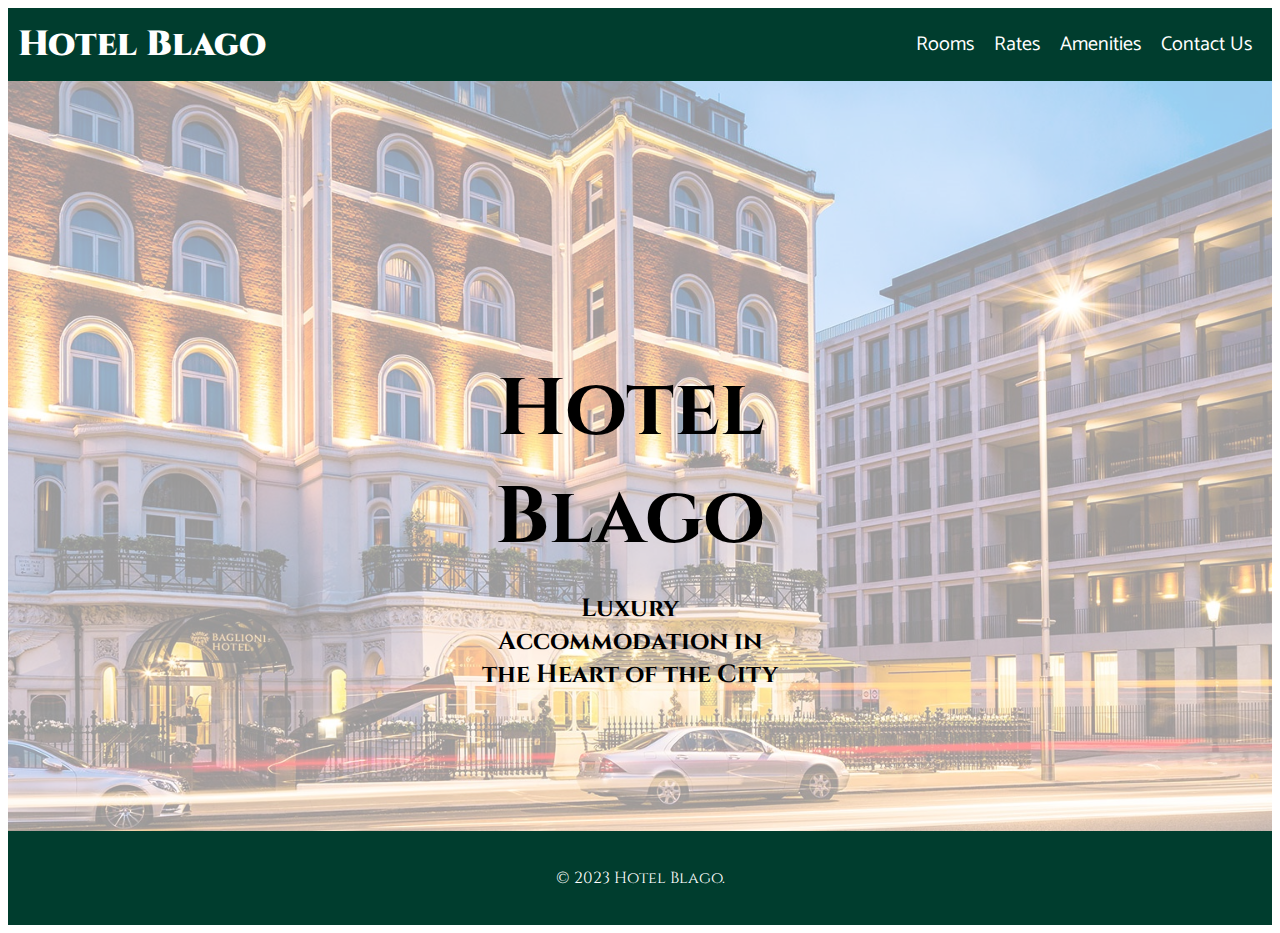
<file: index.html>
<!DOCTYPE html>
<html lang="en">
  <head>
    <title>Hotel Blago</title>
    <meta charset = "utf-8">
    <link href="styles/styles.css" type="text/css" rel = "stylesheet"/>
  </head>
  <body>
    <nav>
      <div class="logo">Hotel Blago</div>
      <div class="menu">
        <a href="rooms.html">Rooms</a>
        <a href="rates.html">Rates</a>
        <a href="amenities.html">Amenities</a>
        <a href="contact.html">Contact Us</a>
      </div>
    </nav>

    <main>
      <div class="wrapper">
        <div class="wrapper-image"></div>
        <div class="wrapper-text">
          <h1>Hotel Blago</h1>
          <p>Luxury Accommodation in the Heart of the City</p>
        </div>
      </div>
    </main>
    
    <footer>
      <p>&copy; 2023 Hotel Blago.</p>
    </footer>

  </body>
</html>
</file>
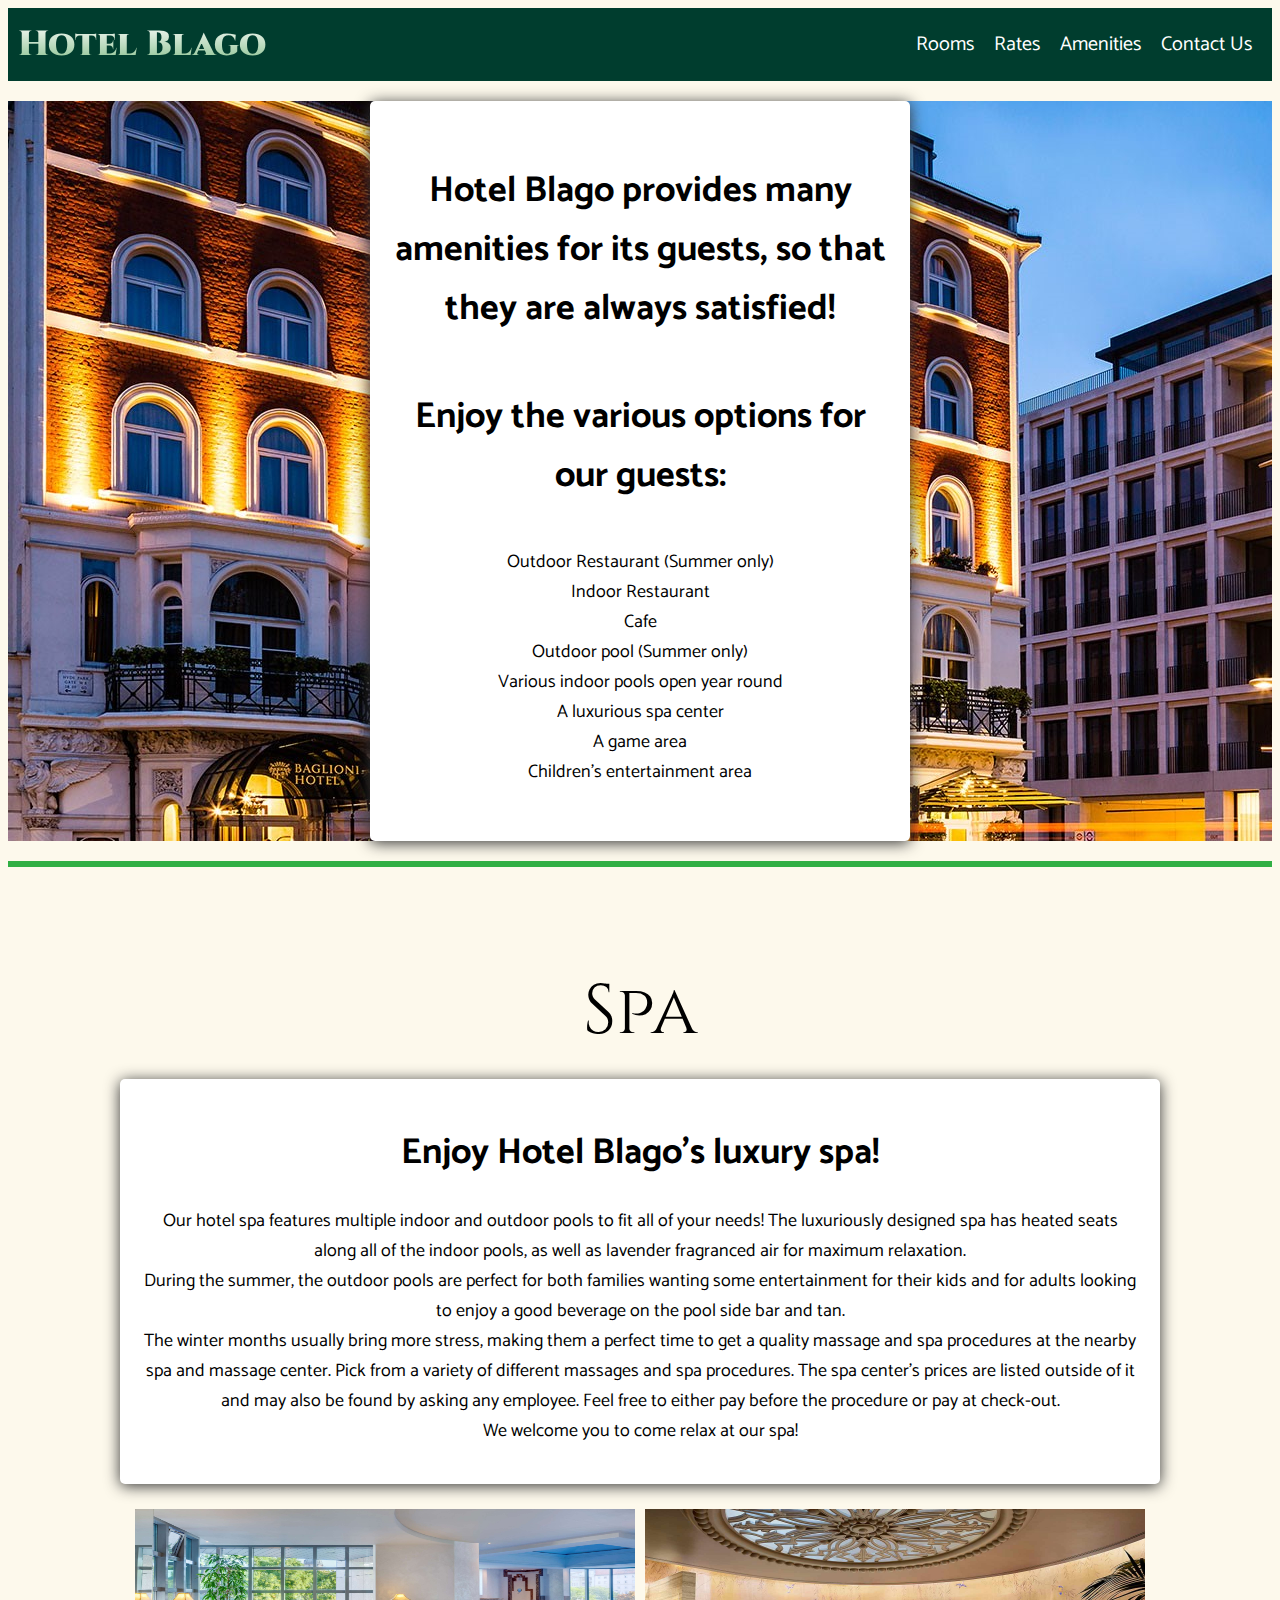
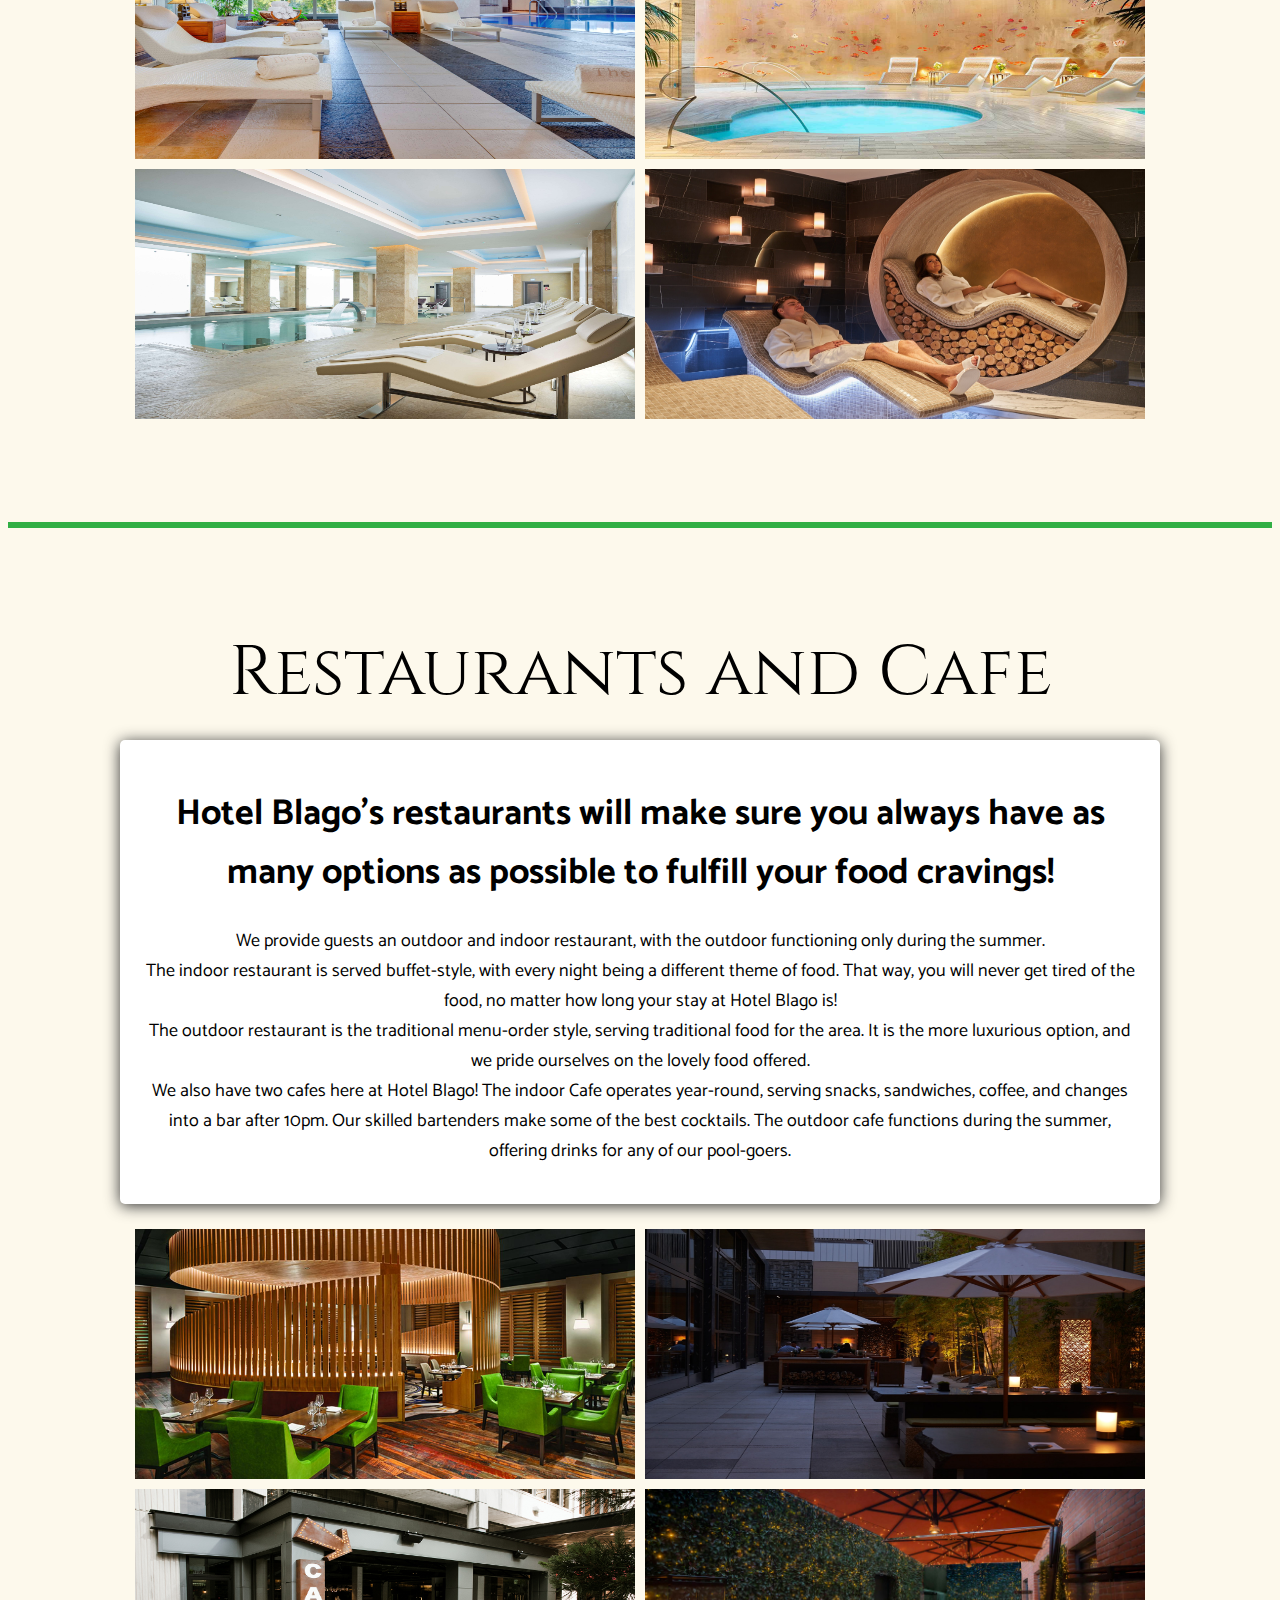
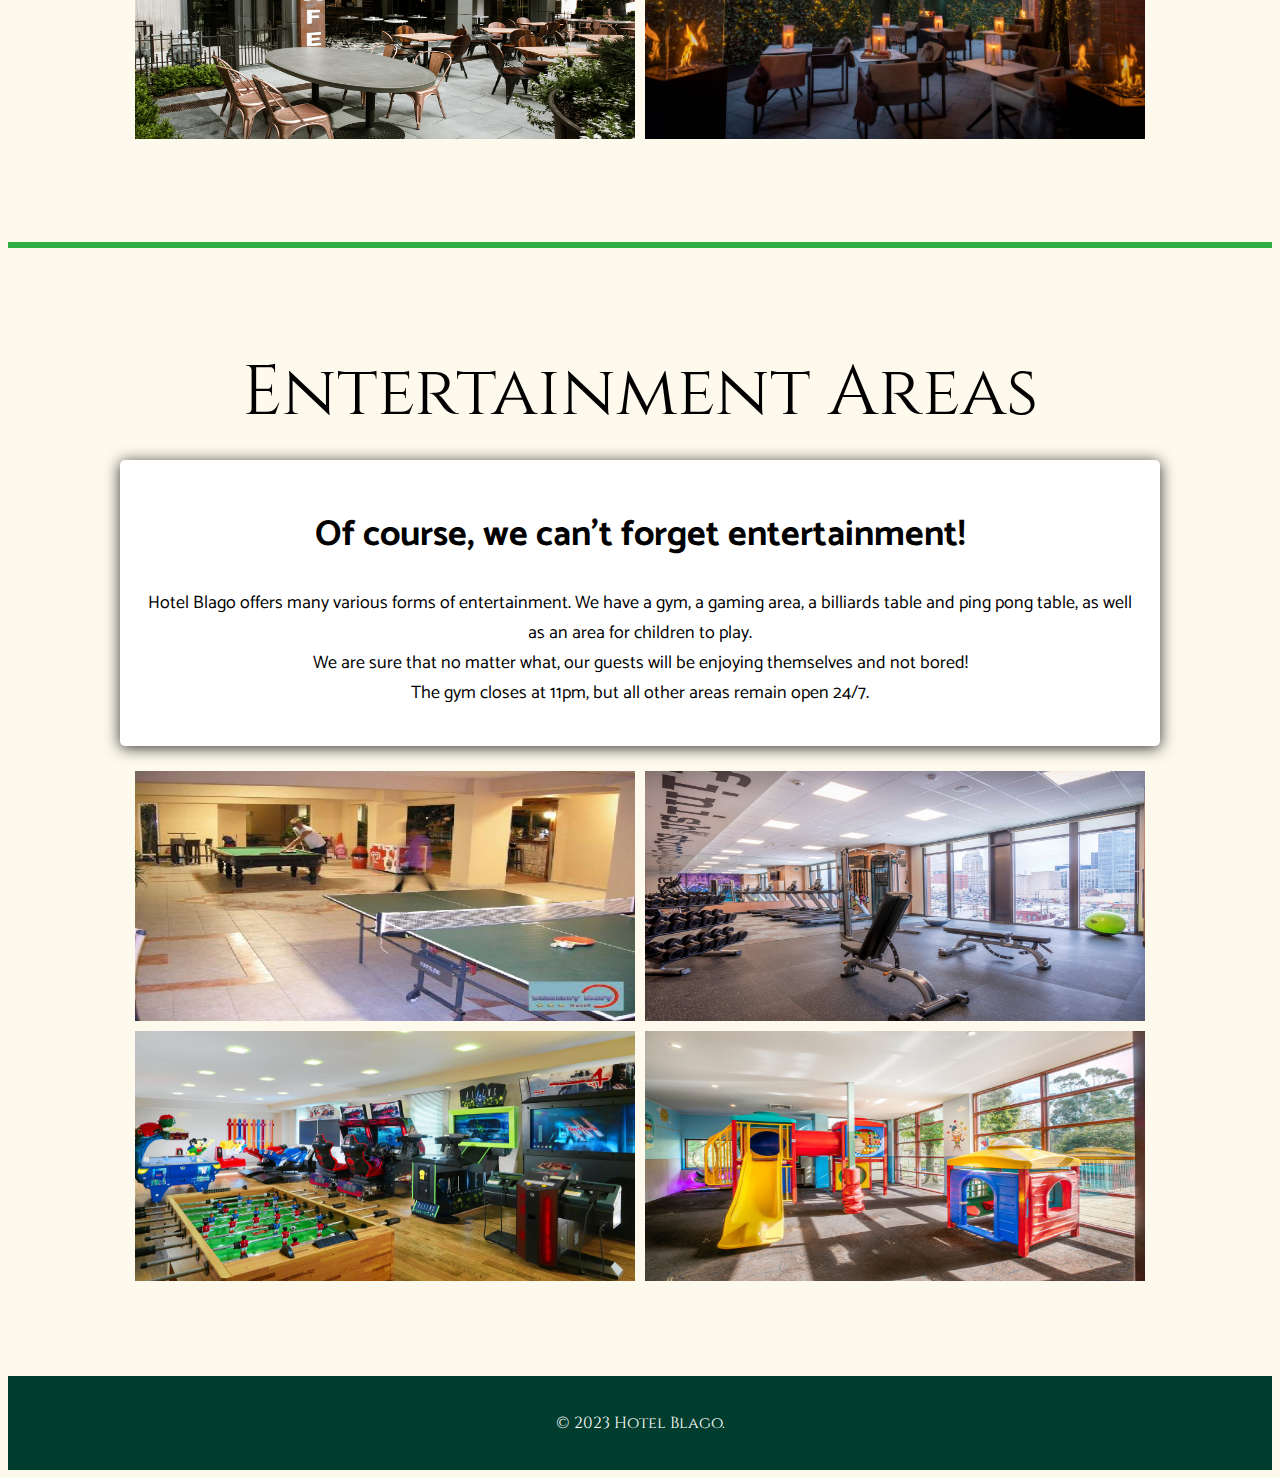
<file: amenities.html>
<!DOCTYPE html>
<html lang="en">
<head>
    <meta charset="UTF-8">
    <title>Amenities</title>
    <link href="styles/amenities.css" type="text/css" rel = "stylesheet"/>
</head>
<body>
    <nav>
        <div class="logo"><a href="index.html">Hotel Blago</a></div>
        <div class="menu">
          <a href="rooms.html">Rooms</a>
          <a href="rates.html">Rates</a>
          <a href="amenities.html">Amenities</a>
          <a href="contact.html">Contact Us</a>
        </div>
      </nav>
        <div class="landing-wrapper">
            <div class="landing">
            <h1>Hotel Blago provides many amenities for its guests, so that they are always satisfied!</h1>
            <h1>Enjoy the various options for our guests: </h1>
            <ul>
                <li>Outdoor Restaurant (Summer only)</li>
                <li>Indoor Restaurant</li>
                <li>Cafe</li>
                <li>Outdoor pool (Summer only)</li>
                <li>Various indoor pools open year round</li>
                <li>A luxurious spa center</li>
                <li>A game area</li>
                <li>Children's entertainment area</li>
            </ul>
            </div>
        </div>
        <hr>
    <div class="title">Spa</div>
      <div class="spa">
        <div class="spa-text">
        <h1>Enjoy Hotel Blago's luxury spa!</h1>
        <p> Our hotel spa features multiple indoor and outdoor pools to fit all of your needs!
            The luxuriously designed spa has heated seats along all of the indoor pools,
            as well as lavender fragranced air for maximum relaxation. 
            <br>
            During the summer, the outdoor pools are perfect for both families wanting 
            some entertainment for their kids and for adults looking to enjoy a good 
            beverage on the pool side bar and tan. 
            <br>
            The winter months usually bring more stress, making them a perfect time 
            to get a quality massage and spa procedures at the nearby spa and massage 
            center. Pick from a variety of different massages and spa procedures. The 
            spa center's prices are listed outside of it and may also be found by asking
            any employee. Feel free to either pay before the procedure or pay at check-out.
            <br>
            We welcome you to come relax at our spa!
        </p>
         </div>
        <div class="images-spa">
            <img src="images/spa-image.jpg" alt="Spa">
            <img src="images/pool-spa.jpg" alt="Hot Tub in Spa">
            <img src="images/pool.jpg" alt="Pool in Spa">
            <img src="images/sauna-spa.jpg" alt="Sauna">
        </div>
      </div>
      <hr>
    <div class="title">Restaurants and Cafe</div>
      <div class="restaurants">
        <div class="restaurant-text">
        <h1>Hotel Blago's restaurants will make sure you always have as many options as possible to fulfill your food cravings!</h1>
        <p>
            We provide guests an outdoor and indoor restaurant, with the outdoor
            functioning only during the summer.
            <br>
            The indoor restaurant is served buffet-style, with every night
            being a different theme of food. That way, you will never get tired
            of the food, no matter how long your stay at Hotel Blago is!
            <br>
            The outdoor restaurant is the traditional menu-order style,
            serving traditional food for the area. It is the more luxurious
            option, and we pride ourselves on the lovely food offered.
            <br>
            We also have two cafes here at Hotel Blago! The indoor Cafe
            operates year-round, serving snacks, sandwiches, coffee, and 
            changes into a bar after 10pm. Our skilled bartenders make 
            some of the best cocktails.
            The outdoor cafe functions during the summer, offering 
            drinks for any of our pool-goers.
        </p>
        </div>
      <div class="images-rest">
        <img src="images/indoor-rest.jpg" alt="Indoor Restaurant">
        <img src="images/outdoor-rest.jpg" alt="Outdoor Restaurant">
        <img src="images/cafe.jpg" alt="Cafe">
        <img src="images/outdoor2.jpg" alt="Outdoor cafe">
        </div>
    </div>
    <hr>
    <div class="title">Entertainment Areas</div>
      <div class="ent">
        <div class="ent-text">
        <h1>Of course, we can't forget entertainment!</h1>
        <p>
            Hotel Blago offers many various forms of entertainment. We have a gym, a gaming area,
            a billiards table and ping pong table, as well as an area for children to play.
            <br>
            We are sure that no matter what, our guests will be enjoying themselves and not 
            bored!
            <br>
            The gym closes at 11pm, but all other areas remain open 24/7.
        </p>
        </div>
      <div class="images-ent">
        <img src="images/entertainment-area.jpg" alt="Entertainment area">
        <img src="images/fitness.jpg" alt="Fitness">
        <img src="images/gaming.jpg" alt="Gaming">
        <img src="images/playground.jpg" alt="Playground for children">
        </div>
    </div>

    <footer>
        <p>&copy; 2023 Hotel Blago.</p>
    </footer>
</body>
</html>
</file>
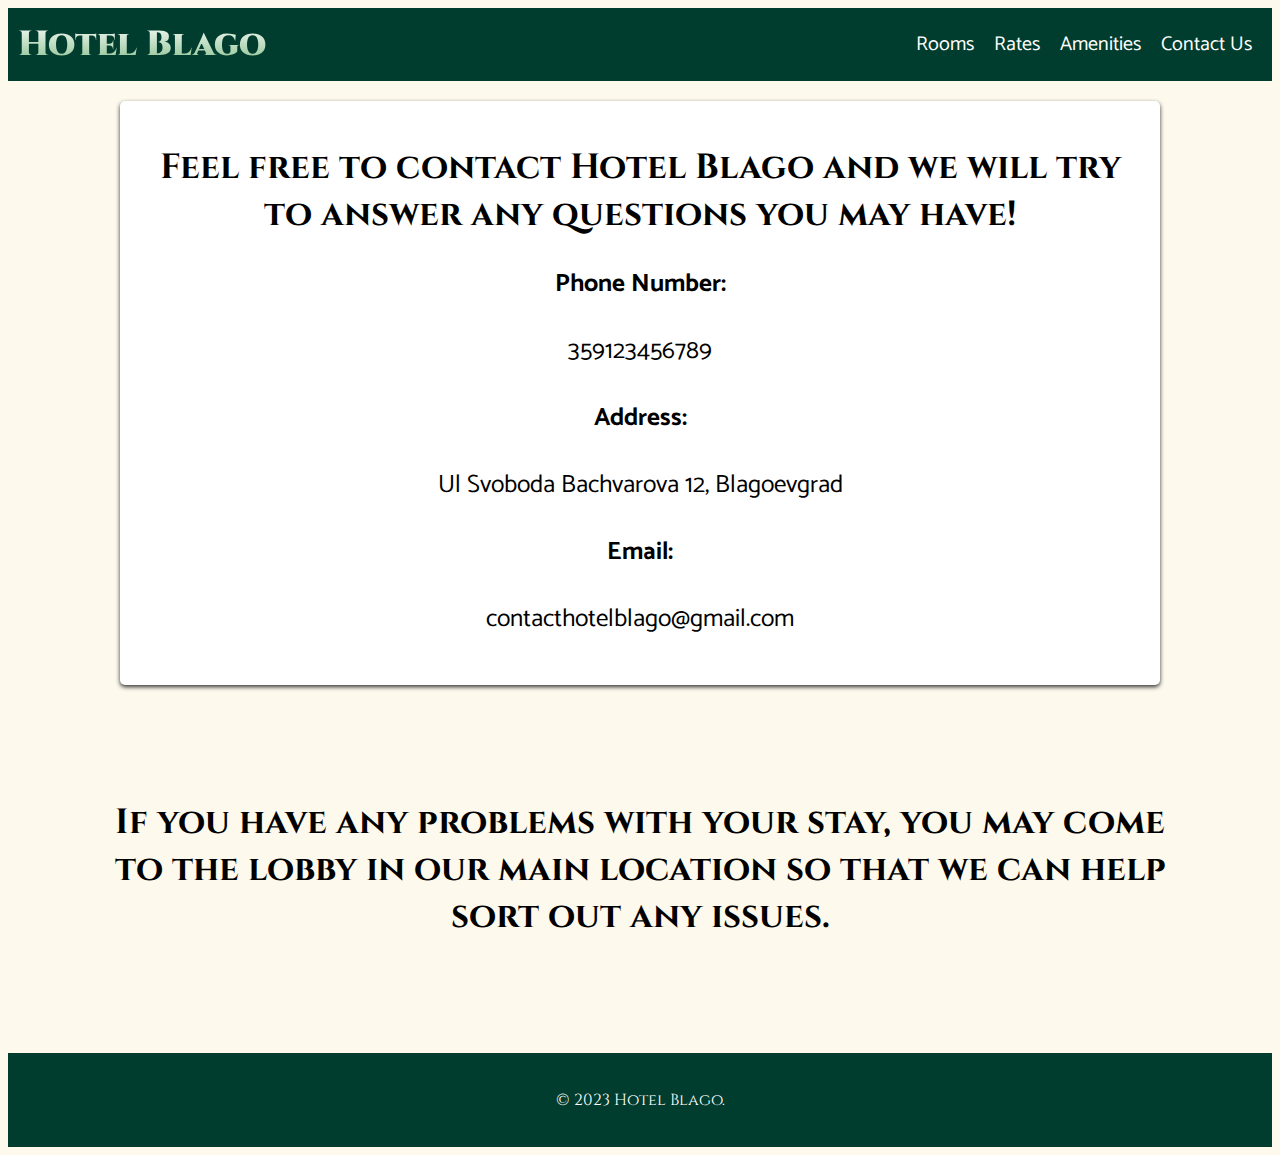
<file: contact.html>
<!DOCTYPE html>
<html lang="en">
    <head>
        <meta charset="utf-8">
        <title>Contact us!</title>
        <link href="styles/contact.css" type="text/css" rel = "stylesheet"/>
    </head>
    <body>
        <nav>
            <div class="logo"><a href="index.html">Hotel Blago</a></div>
            <div class="menu">
              <a href="rooms.html">Rooms</a>
              <a href="rates.html">Rates</a>
              <a href="amenities.html">Amenities</a>
              <a href="contact.html">Contact Us</a>
            </div>
          </nav>
        <div class="contact-wrapper">
            <h1>Feel free to contact Hotel Blago and we will try to answer any questions you may have!</h1>
            <p> <strong>Phone Number: </strong></p>
            <p> 359123456789</p>
            <p> <strong>Address: </strong></p>
            <p> Ul Svoboda Bachvarova 12, Blagoevgrad</p>
            <p> <strong>Email: </strong></p>
            <p> contacthotelblago@gmail.com</p>
        </div>
        <h1 id="bottom-text">If you have any problems with your stay, you may come to the lobby in our main location so that we can help sort out any issues.</h1>
        <footer>
            <p>&copy; 2023 Hotel Blago.</p>
          </footer>
    </body>
</html>
</file>
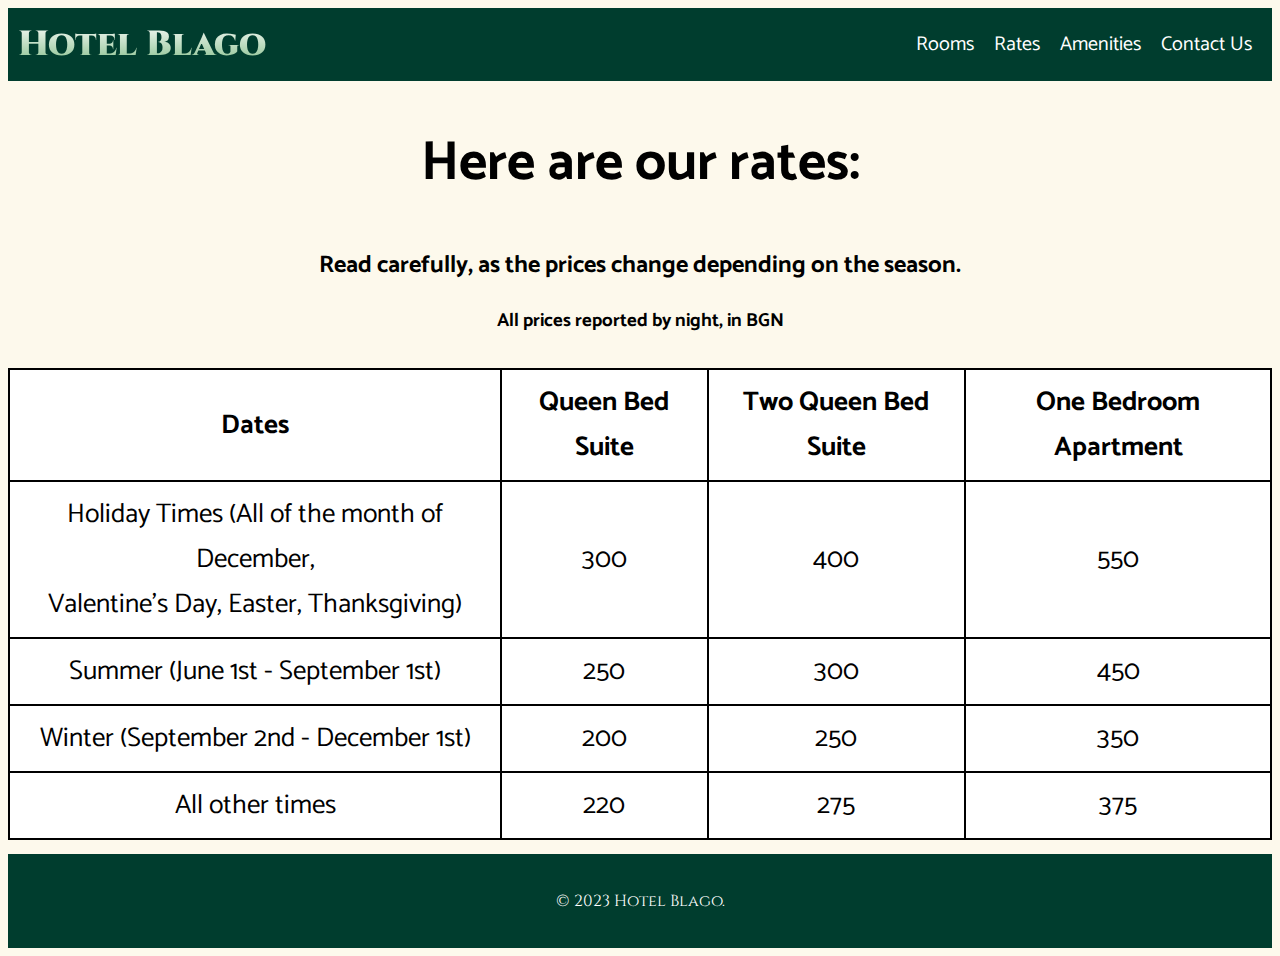
<file: rates.html>
<!DOCTYPE html>
<html lang="en">
    <head>
        <meta charset="utf-8">
        <title>Rates</title>
        <link href="styles/rates.css" type="text/css" rel = "stylesheet"/>
    </head>
    <body>
        <nav>
            <div class="logo"><a href="index.html">Hotel Blago</a></div>
            <div class="menu">
                <a href="rooms.html">Rooms</a>
                <a href="rates.html">Rates</a>
                <a href="amenities.html">Amenities</a>
                <a href="contact.html">Contact Us</a>
            </div>
          </nav>
        <h1>Here are our rates: </h1>
        <h2>Read carefully, as the prices change depending on the season.</h2>
        <h3>All prices reported by night, in BGN</h3>
        <div class="table-div">
        <table>
            <tr>
                <th>Dates</th>
                <th>Queen Bed Suite</th>
                <th>Two Queen Bed Suite</th>
                <th>One Bedroom Apartment</th>
            </tr>
            <tr>
                <td>Holiday Times (All of the month of December,<br>Valentine's Day, Easter, Thanksgiving)</td>
                <td>300</td>
                <td>400</td>
                <td>550</td>
            </tr>
            <tr>
                <td>Summer (June 1st - September 1st)</td>
                <td>250</td>
                <td>300</td>
                <td>450</td>
            </tr>
            <tr>
                <td>Winter (September 2nd - December 1st)</td>
                <td>200</td>
                <td>250</td>
                <td>350</td>
            </tr>
            <tr>
                <td>All other times</td>
                <td>220</td>
                <td>275</td>
                <td>375</td>
            </tr>
        </table>
    </div>
        <footer>
            <p>&copy; 2023 Hotel Blago.</p>
          </footer>
    </body>
</html>
</file>
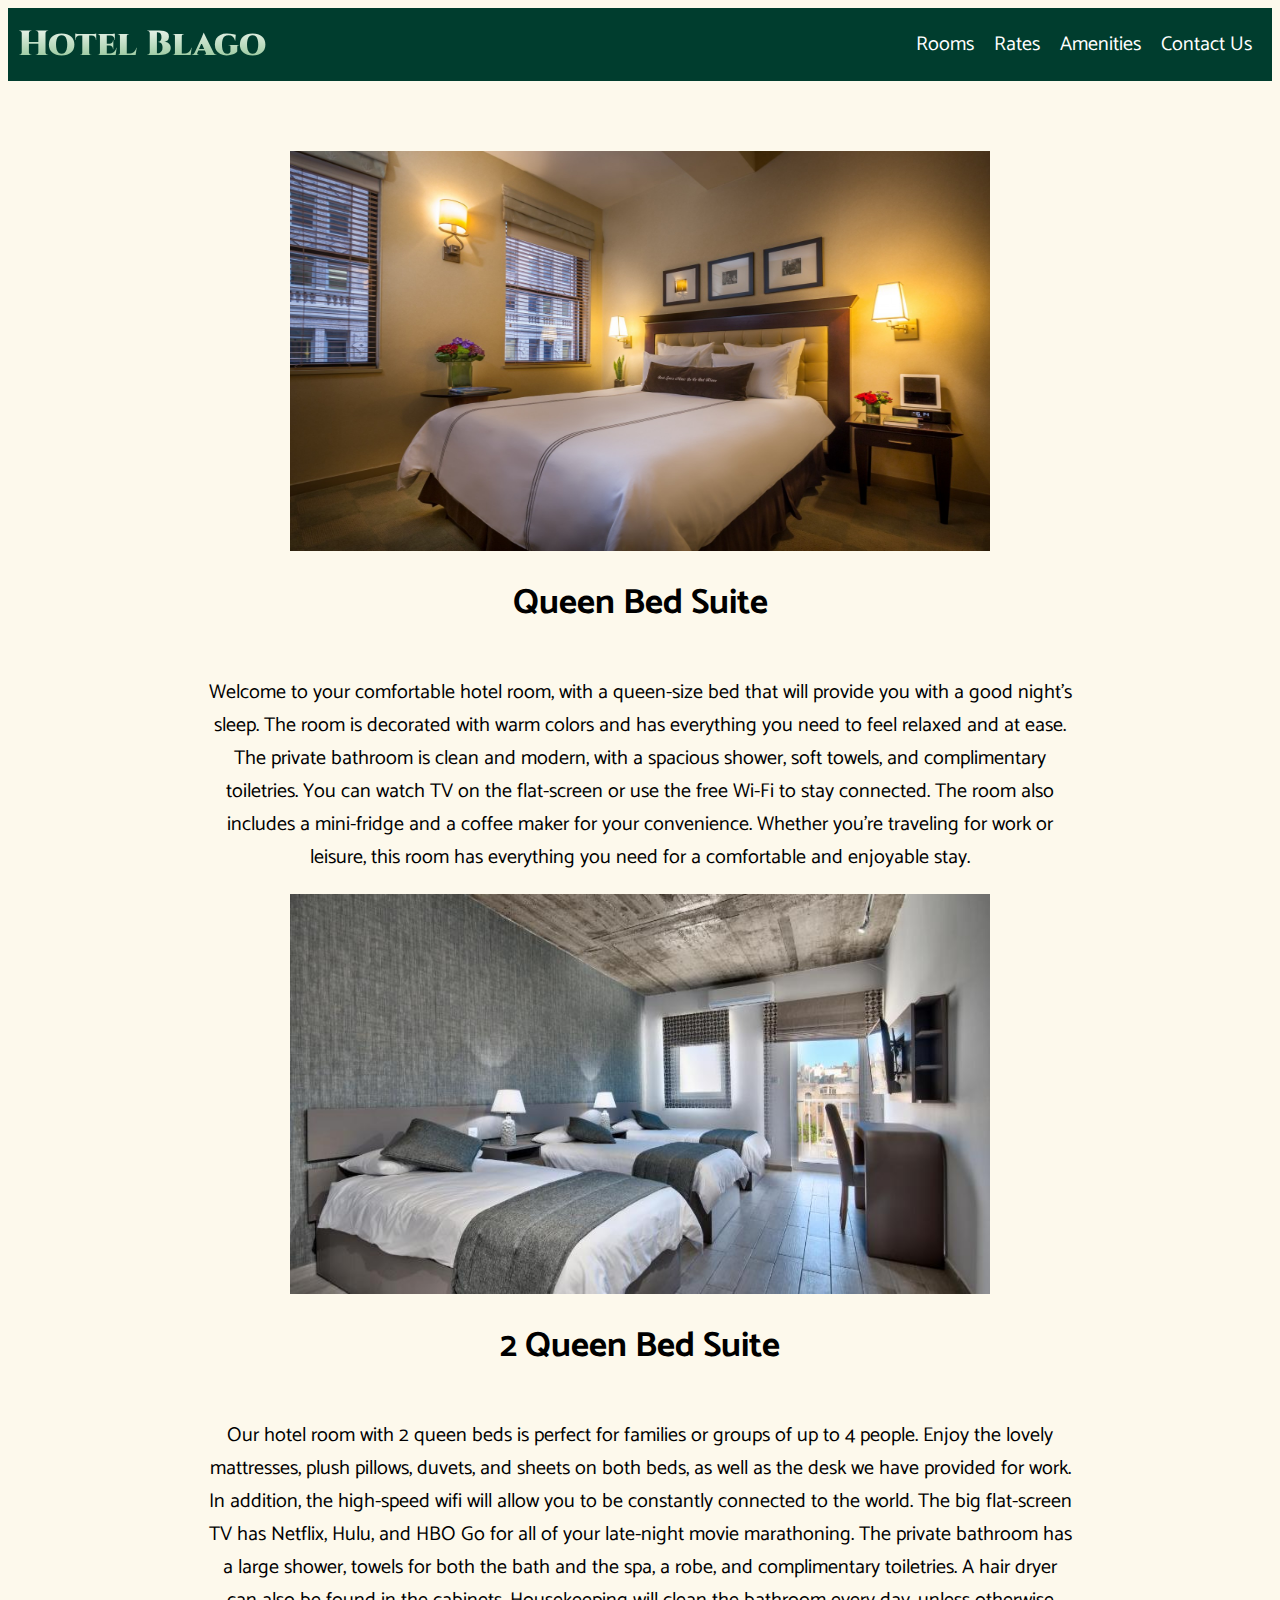
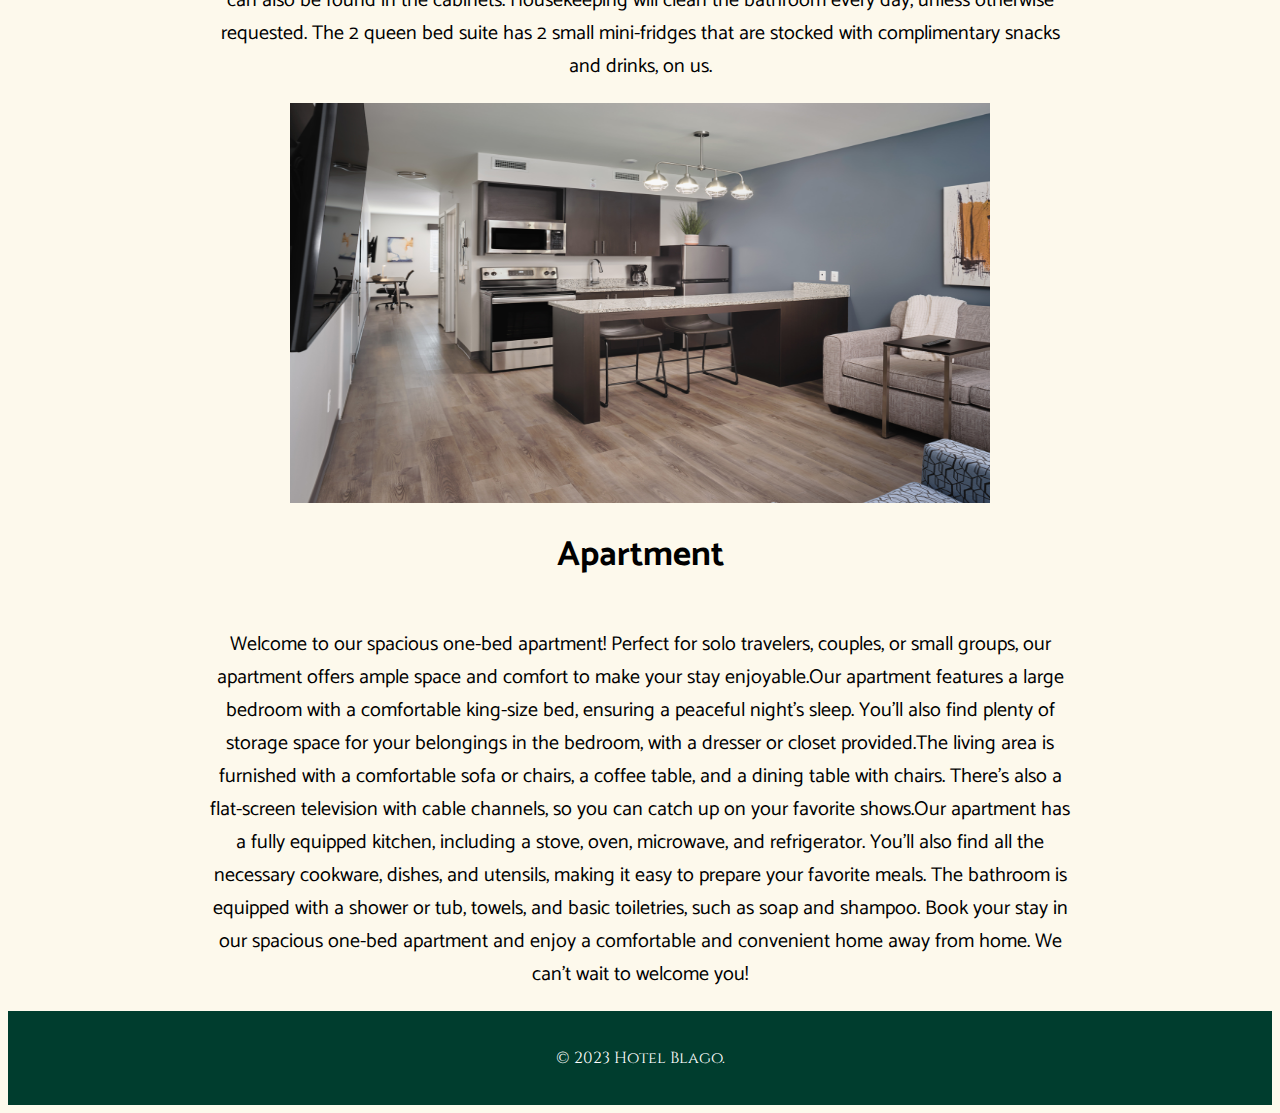
<file: rooms.html>
<!DOCTYPE html>
<html lang="en">
    <head>
        <title>Rooms</title>
        <meta charset = "utf-8">
        <link href="styles/rooms.css" type="text/css" rel = "stylesheet"/>
    </head>
    <body>
        <nav>
            <div class="logo"><a href="index.html">Hotel Blago</a></div>
            <div class="menu">
              <a href="rooms.html">Rooms</a>
              <a href="rates.html">Rates</a>
              <a href="amenities.html">Amenities</a>
              <a href="contact.html">Contact Us</a>
            </div>
          </nav>
        <div class="first">
            <div id="images">
                <img class="bottom" src="images/small-room.jpg" />
                <img class="top" src="images/queen2.jpg" />
              </div>
            <div class="text">
            <h1>Queen Bed Suite</h1>
            <p>Welcome to your comfortable hotel room, with a queen-size bed that will provide you with a good night's sleep.
                The room is decorated with warm colors and has everything you need to feel relaxed and at ease.
                The private bathroom is clean and modern, with a spacious shower, soft towels, and complimentary toiletries.
                You can watch TV on the flat-screen or use the free Wi-Fi to stay connected.

                The room also includes a mini-fridge and a coffee maker for your convenience. Whether you're traveling for work
                or leisure, this room has everything you need for a comfortable and enjoyable stay.
            </p>
            </div>
            
        </div>
        <div class="second">
            <div id="images">
                <img class="bottom" src="images/2queen.jpg" />
                <img class="top" src="images/two-bedroom.jpg" />
              </div>
            <div class="text">
            <h1>2 Queen Bed Suite</h1>
            <p>Our hotel room with 2 queen beds is perfect for families or groups of up to 4 people. Enjoy the lovely mattresses,
                plush pillows, duvets, and sheets on both beds, as well as the desk we have provided for work. In addition,
                the high-speed wifi will allow you to be constantly connected to the world. The big flat-screen TV has 
                Netflix, Hulu, and HBO Go for all of your late-night movie marathoning.
                
                The private bathroom has a large shower, towels for both the bath and the spa, a robe, and complimentary 
                toiletries. A hair dryer can also be found in the cabinets. Housekeeping will clean the bathroom every day,
                unless otherwise requested.
                
                The 2 queen bed suite has 2 small mini-fridges that are stocked with complimentary snacks and drinks, on us.
            </p>
        </div>
        </div>
        <div class="third">
            <div id="images">
                <img class="bottom" src="images/suite.jpg" />
                <img class="top" src="images/apart2.jpg" />
              </div>
            <div class="text">
            <h1>Apartment</h1>
            <p>Welcome to our spacious one-bed apartment! Perfect for solo travelers, couples, or small groups, our apartment
                offers ample space and comfort to make your stay enjoyable.Our apartment features a large bedroom with a 
                comfortable king-size bed, ensuring a peaceful night's sleep. You'll also find plenty of storage space for 
                your belongings in the bedroom, with a dresser or closet provided.The living area is furnished with a comfortable
                sofa or chairs, a coffee table, and a dining table with chairs. There's also a flat-screen television with cable 
                channels, so you can catch up on your favorite shows.Our apartment has a fully equipped kitchen, including a stove, 
                oven, microwave, and refrigerator. You'll also find all the necessary cookware, dishes, and utensils, making it easy 
                to prepare your favorite meals.
                
                The bathroom is equipped with a shower or tub, towels, and basic toiletries, such as soap and shampoo.
                
                Book your stay in our spacious one-bed apartment and enjoy a comfortable and convenient home away from home. We can't wait to welcome you!
            </p>
        </div>
        </div>
        <footer>
            <p>&copy; 2023 Hotel Blago.</p>
          </footer>
    </body>
</html>
</file>
<file: styles/styles.css>
@import url('https://fonts.googleapis.com/css2?family=Catamaran&family=Cinzel:wght@600;700;900&display=swap');

/*The default nav bar and footer used in every single page.*/
nav {
  background-color: #003D2E;
  color: #fff;
  display: flex;
  justify-content: space-between;
  padding: 10px;
  font-family: Catamaran, serif;
}
.logo {
  font-size: 35px;
  font-weight: 900;
  font-family: Cinzel, serif;
  display: flex;
  align-items: center;
}
.logo a {
  text-decoration: none;
  background: -webkit-linear-gradient(white, #7DBA84);
  -webkit-background-clip: text;
  -webkit-text-fill-color: transparent;
}
.menu {
  display: flex;
  justify-content: flex-end;
}
.menu a {
  color: #fff;
  text-decoration: none;
  padding: 10px;
  font-size: 20px;
}
.menu a:hover {
  background-color: #249445;
}
footer {
    background-color: #003D2E;
    color: #fff;
    padding: 20px;
    text-align: center;
    font-family: Cinzel, serif;
}
/*-------------------------------*/

.wrapper {
  height: 750px;
  display: flex;
  align-items: center;
  justify-content: center;
  position: relative;
}

.wrapper-image{
  background-image: url('../images/hotel-outside.jpg');
  background-position: center;
  background-size: cover;
  height: 750px;
  width:100%;
  z-index: -1;
  opacity: 40%;
}

.wrapper-text {
  text-align: center;
  position: absolute;
  top: 50%;
  left: 50%;
  margin-top: -100px; 
  margin-left: -160px; 
  width: 300px; 
  color:black;
  font-weight: bold;
  font-family: Cinzel, serif;
}

.wrapper-text h1 {
  margin: 0;
  font-size: 80px;
}

.wrapper-text p {
  margin: 0;
  font-size: 25px;
  margin-top: 20px;
}
</file>
<file: styles/amenities.css>
@import url('https://fonts.googleapis.com/css2?family=Catamaran&family=Cinzel:wght@600;700;900&display=swap');

/*The default nav bar and footer used in every single page.*/
nav {
  background-color: #003D2E;
  color: #fff;
  display: flex;
  justify-content: space-between;
  padding: 10px;
  font-family: Catamaran, serif;
}
.logo {
  font-size: 35px;
  font-weight: 900;
  font-family: Cinzel, serif;
  display: flex;
  align-items: center;
}
.logo a {
  text-decoration: none;
  background: -webkit-linear-gradient(white, #7DBA84);
  -webkit-background-clip: text;
  -webkit-text-fill-color: transparent;
}
.menu {
  display: flex;
  justify-content: flex-end;
}
.menu a {
  color: #fff;
  text-decoration: none;
  padding: 10px;
  font-size: 20px;
}
.menu a:hover {
  background-color: #249445;
}
footer {
    background-color: #003D2E;
    color: #fff;
    padding: 20px;
    text-align: center;
    font-family: Cinzel, serif;
}
/*-------------------------------*/

body{
    background-color: #FDF9EC;
}
img{
    height: 250px;
    width: 500px;
    margin:5px;
}
.spa,.landing,.restaurants,.ent {
    text-align: center;
    font-family: Catamaran, serif;
    justify-content: center;
    padding-bottom: 90px;
}
.spa-text,.landing,.restaurant-text,.ent-text {
    width: 1000px;
    margin: 20px auto;
    background-color: #fff;
    box-shadow: 0px 2px 15px #333;
    border-radius: 5px;
    padding: 20px;
    overflow: hidden;
    font-size: 18px;
}

.spa-text:hover,.landing:hover,.restaurant-text:hover,.ent-text:hover{
    box-shadow: 0px 2px 10px #31AF44;
}
  
.landing li{
    list-style-type: none;
}

.landing ul{
    padding-inline-start: 0px;
}

.landing{
    height: 700px;
    width: 500px;
    overflow:auto;
    text-align: center;
    display: flex;
    flex-direction: column;
    align-items: center;
    transition: transform .2s;
}

.landing-wrapper{
    background-image: url(../images/hotel-outside.jpg);
}

.landing:hover{
    transform: scale(1.05);
}

.title{
    font-size: 70px;
    font-family: Cinzel, serif;
    text-align: center;
    padding-top: 90px;
}

.images-rest,.images-ent,.images-spa{
    display: flex;
    flex-wrap: wrap;
    justify-content: center;
    align-items: center;
}

hr{
    border: solid #31AF44 3px;
}
</file>
<file: styles/contact.css>
@import url('https://fonts.googleapis.com/css2?family=Catamaran&family=Cinzel:wght@600;700;900&display=swap');

/*The default nav bar and footer used in every single page.*/
nav {
  background-color: #003D2E;
  color: #fff;
  display: flex;
  justify-content: space-between;
  padding: 10px;
  font-family: Catamaran, serif;
}
.logo {
  font-size: 35px;
  font-weight: 900;
  font-family: Cinzel, serif;
  display: flex;
  align-items: center;
}
.logo a {
  text-decoration: none;
  background: -webkit-linear-gradient(white, #7DBA84);
  -webkit-background-clip: text;
  -webkit-text-fill-color: transparent;
}
.menu {
  display: flex;
  justify-content: flex-end;
}
.menu a {
  color: #fff;
  text-decoration: none;
  padding: 10px;
  font-size: 20px;
}
.menu a:hover {
  background-color: #249445;
}
footer {
    background-color: #003D2E;
    color: #fff;
    padding: 20px;
    text-align: center;
    font-family: Cinzel, serif;
}
/*-------------------------------*/

body{
    background-color: #FDF9EC;
}
.contact-wrapper{
    width: 1000px;
    margin: 20px auto;
    background-color: #fff;
    box-shadow: 0px 2px 4px #333;
    border-radius: 5px;
    padding: 20px;
    overflow: hidden;
    font-family: Catamaran, serif;
    text-align: center;
    animation-name: anime1;
    animation-duration: 50s;
    animation-iteration-count: infinite;
}
.contact-wrapper h1, h1{
    font-family: Cinzel, serif;
    font-size: 35px;
    text-align: center;
}
.contact-wrapper p{
    font-size:25px;
}

#bottom-text{
  padding: 90px;
}
@keyframes anime1 {
  0% {
    background: white;
  }
  25% {
    background: white;
  }
  50% {
    background: #b0e0b6;
  }
  75% {
    background: white;
  }
  100% {
    background: white;
  }
}
</file>
<file: styles/rates.css>
@import url('https://fonts.googleapis.com/css2?family=Catamaran&family=Cinzel:wght@600;700;900&display=swap');

/*The default nav bar and footer used in every single page.*/
nav {
  background-color: #003D2E;
  color: #fff;
  display: flex;
  justify-content: space-between;
  padding: 10px;
  font-family: Catamaran, serif;
}
.logo {
  font-size: 35px;
  font-weight: 900;
  font-family: Cinzel, serif;
  display: flex;
  align-items: center;
}
.logo a {
  text-decoration: none;
  background: -webkit-linear-gradient(white, #7DBA84);
  -webkit-background-clip: text;
  -webkit-text-fill-color: transparent;
}
.menu {
  display: flex;
  justify-content: flex-end;
}
.menu a {
  color: #fff;
  text-decoration: none;
  padding: 10px;
  font-size: 20px;
}
.menu a:hover {
  background-color: #249445;
}
footer {
    background-color: #003D2E;
    color: #fff;
    padding: 20px;
    text-align: center;
    font-family: Cinzel, serif;
}
/*-------------------------------*/

body{
    text-align: center;
    font-family: Catamaran, serif;
    background-color: #FDF9EC;
}

td, tr, th{
    border: 2px solid black;
    font-size: 27px;
    padding: 10px;
}

h1{
    font-size: 55px;
}

table{
    display: flex;
    justify-content: center;
    border-collapse: collapse;
    background-color: white;
}

.table-div{
    height: 500px;
    display: flex;
    justify-content: center;
    align-items: center;
}

tr:hover{
    background-color: #7DBA84;
    color:darkred;
}
</file>
<file: styles/rooms.css>
@import url('https://fonts.googleapis.com/css2?family=Catamaran&family=Cinzel:wght@600;700;900&display=swap');

/*The default nav bar and footer used in every single page.*/
nav {
  background-color: #003D2E;
  color: #fff;
  display: flex;
  justify-content: space-between;
  padding: 10px;
  font-family: Catamaran, serif;
}
.logo {
  font-size: 35px;
  font-weight: 900;
  font-family: Cinzel, serif;
  display: flex;
  align-items: center;
}
.logo a {
  text-decoration: none;
  background: -webkit-linear-gradient(white, #7DBA84);
  -webkit-background-clip: text;
  -webkit-text-fill-color: transparent;
}
.menu {
  display: flex;
  justify-content: flex-end;
}
.menu a {
  color: #fff;
  text-decoration: none;
  padding: 10px;
  font-size: 20px;
}
.menu a:hover {
  background-color: #249445;
}
footer {
  background-color: #003D2E;
  color: #fff;
  padding: 20px;
  text-align: center;
  font-family: Cinzel, serif;
}
/*-------------------------------*/

body{
  font-family: Catamaran, serif;
  background-color: #FDF9EC;
}

img{
  float: left;
  height:400px;
  width:700px;
  padding-top:40px;
  padding-bottom:40px;
  transition: transform .2s;
}

.first{
  margin-top: 70px;
}

.first,.second, .third{
  display: flex;
  justify-content: space-around;
  flex-direction: row;
  flex-wrap: wrap;
  text-align: center;
}

.text{
  display: flex;
  flex-direction: column;
  padding-left: 200px;
  padding-right: 200px;
}

.text h1{
  font-size: 35px;
}

.text p{
  font-size: 20px;
}

#images {
  position: relative;
  height: 400px;
  width: 700px;
  margin: 0 auto;
  display: flex;
  justify-content: center;
  align-items: center;
}

#images img {
  position:absolute;
  top: 80px;
  left: 0;
  right: 0;
  bottom: 80px;
  margin: auto;
  max-height: 100%;
  max-width: 100%;
  transition: opacity 5s ease-in-out;
}

#images img.top:hover {
  opacity:0;
}
</file>
